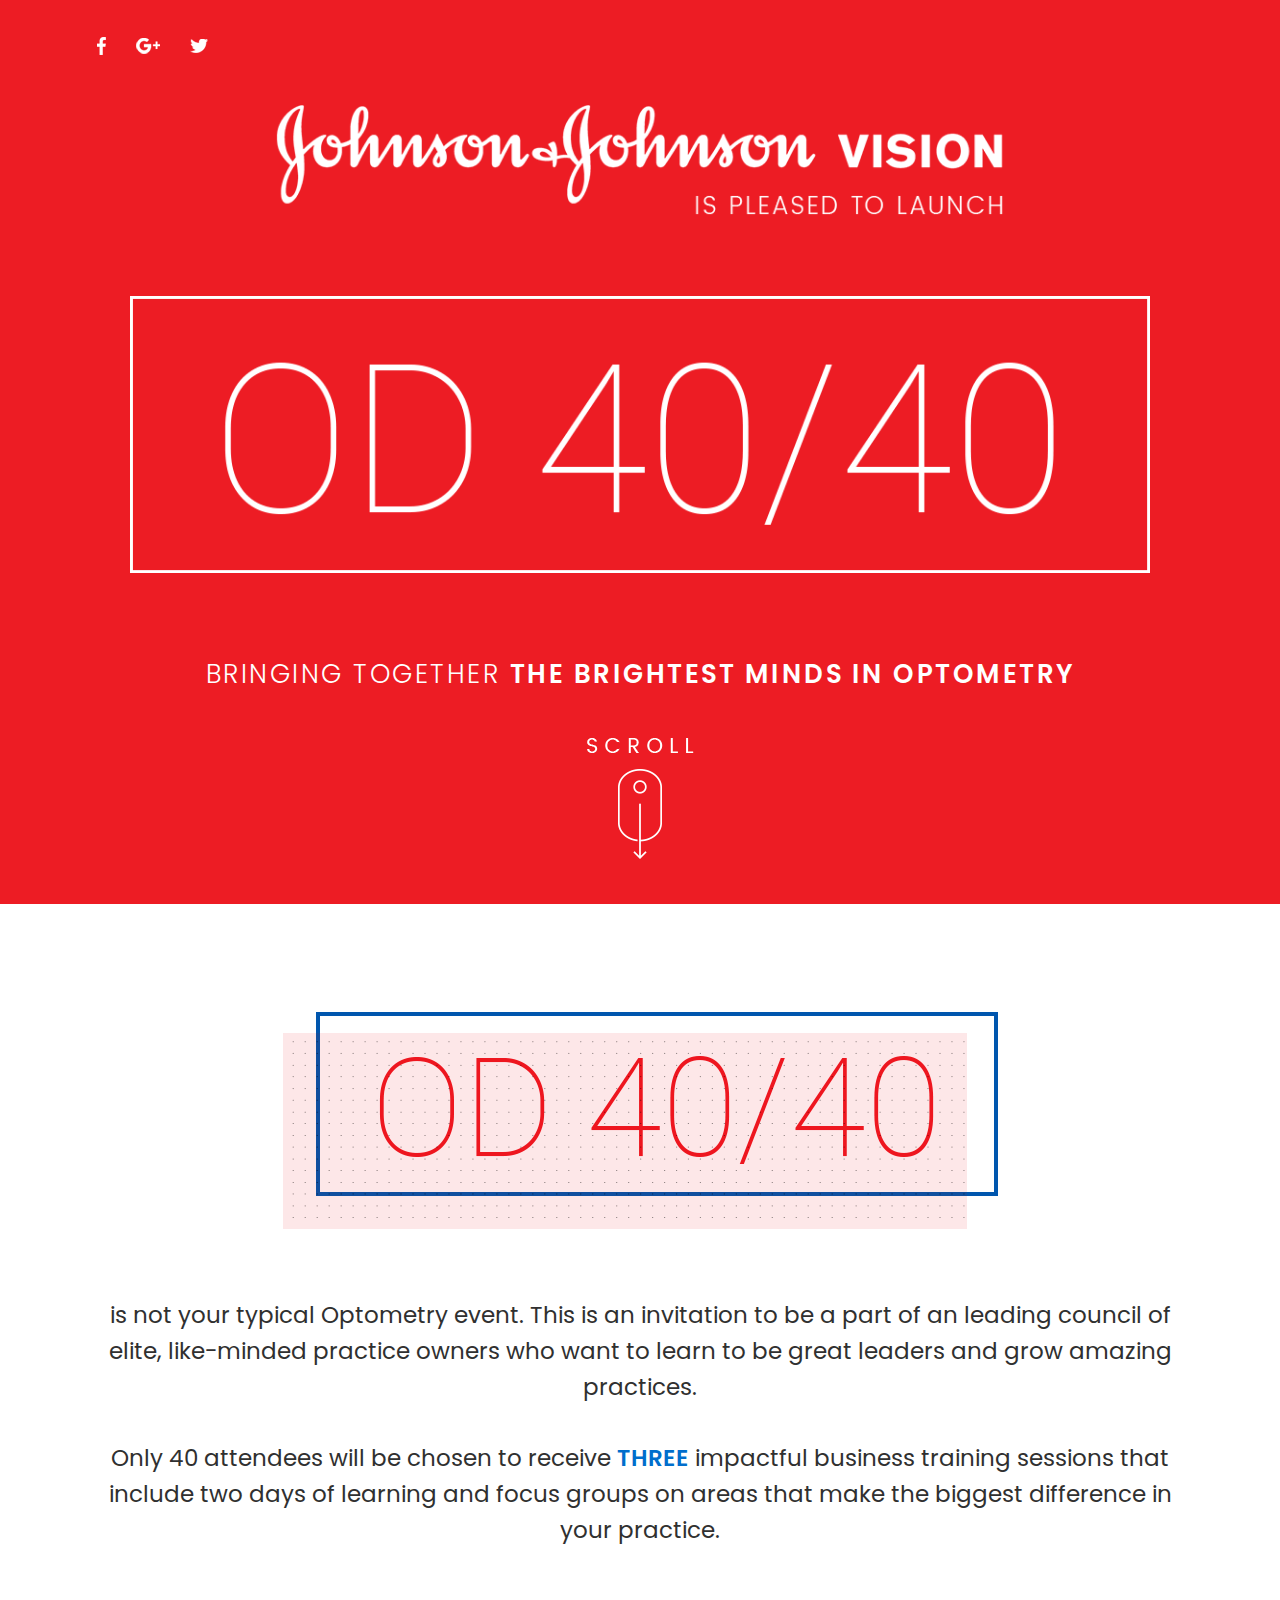
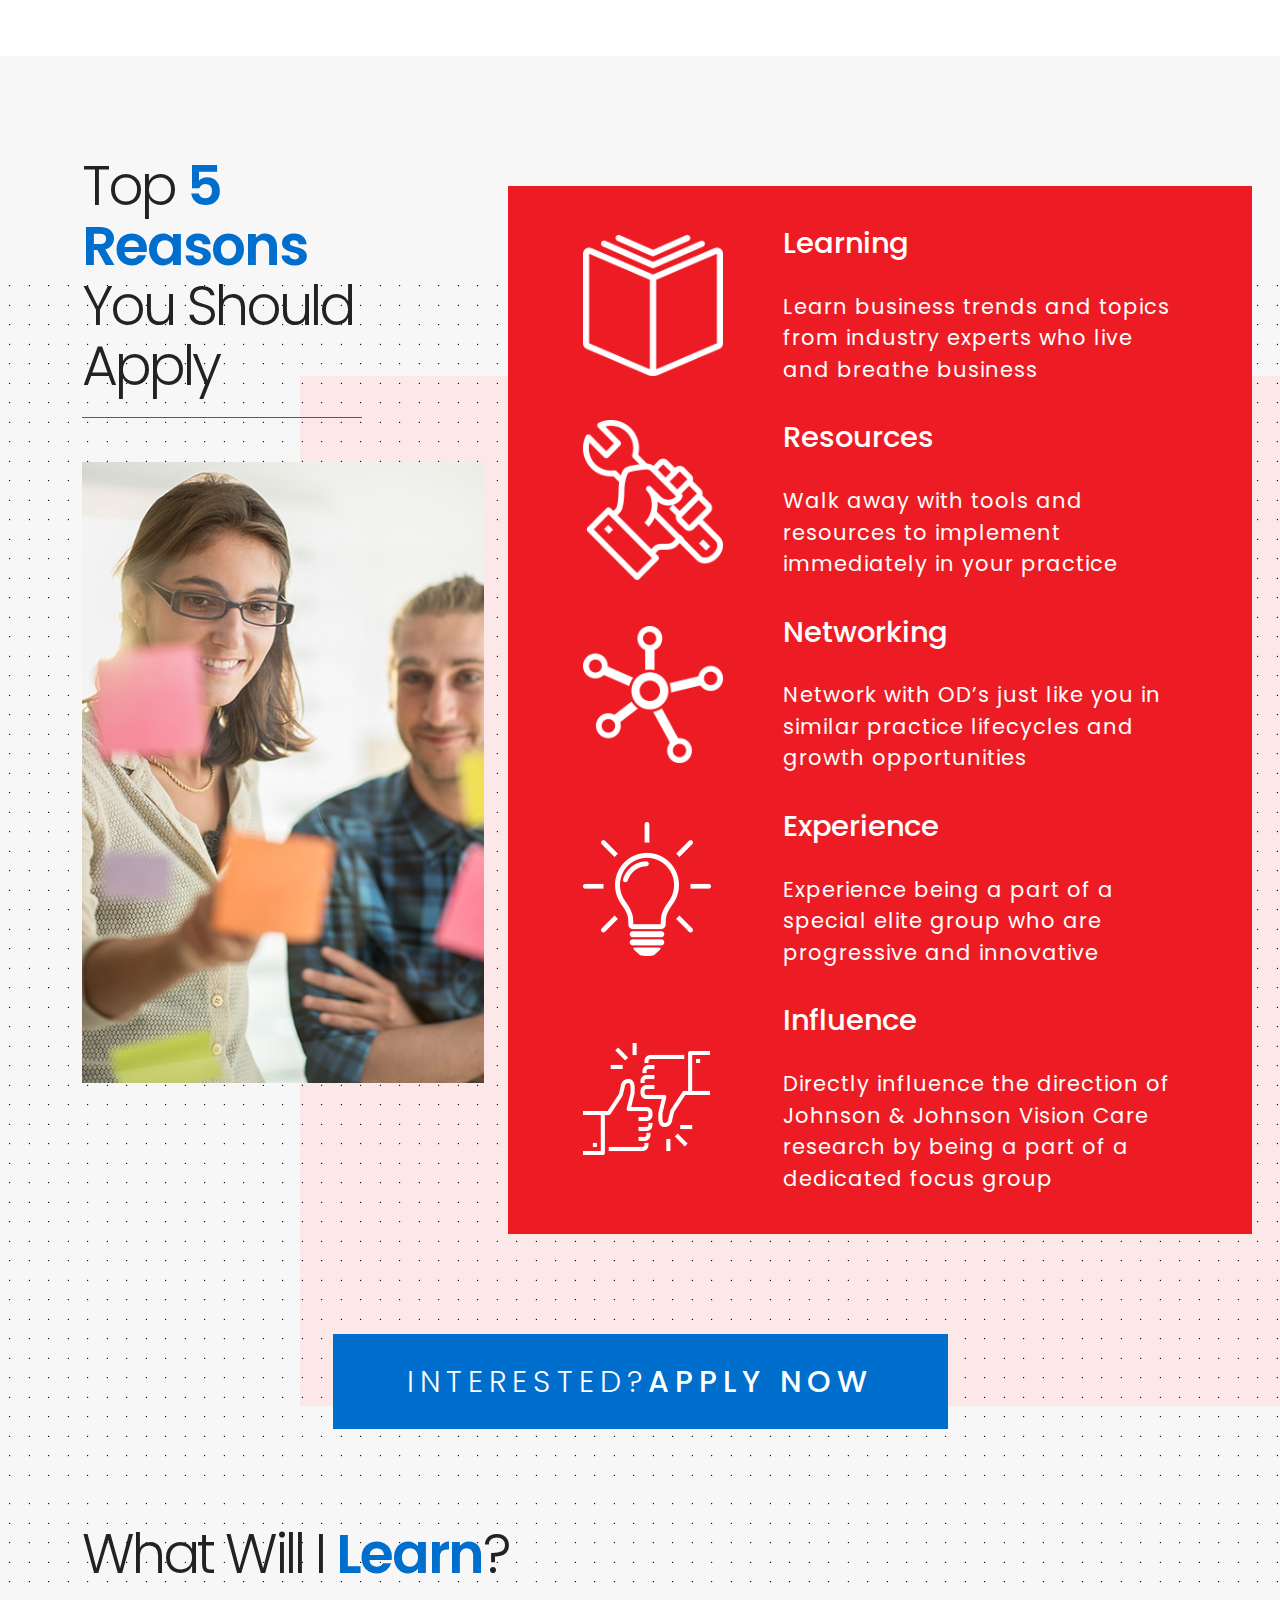
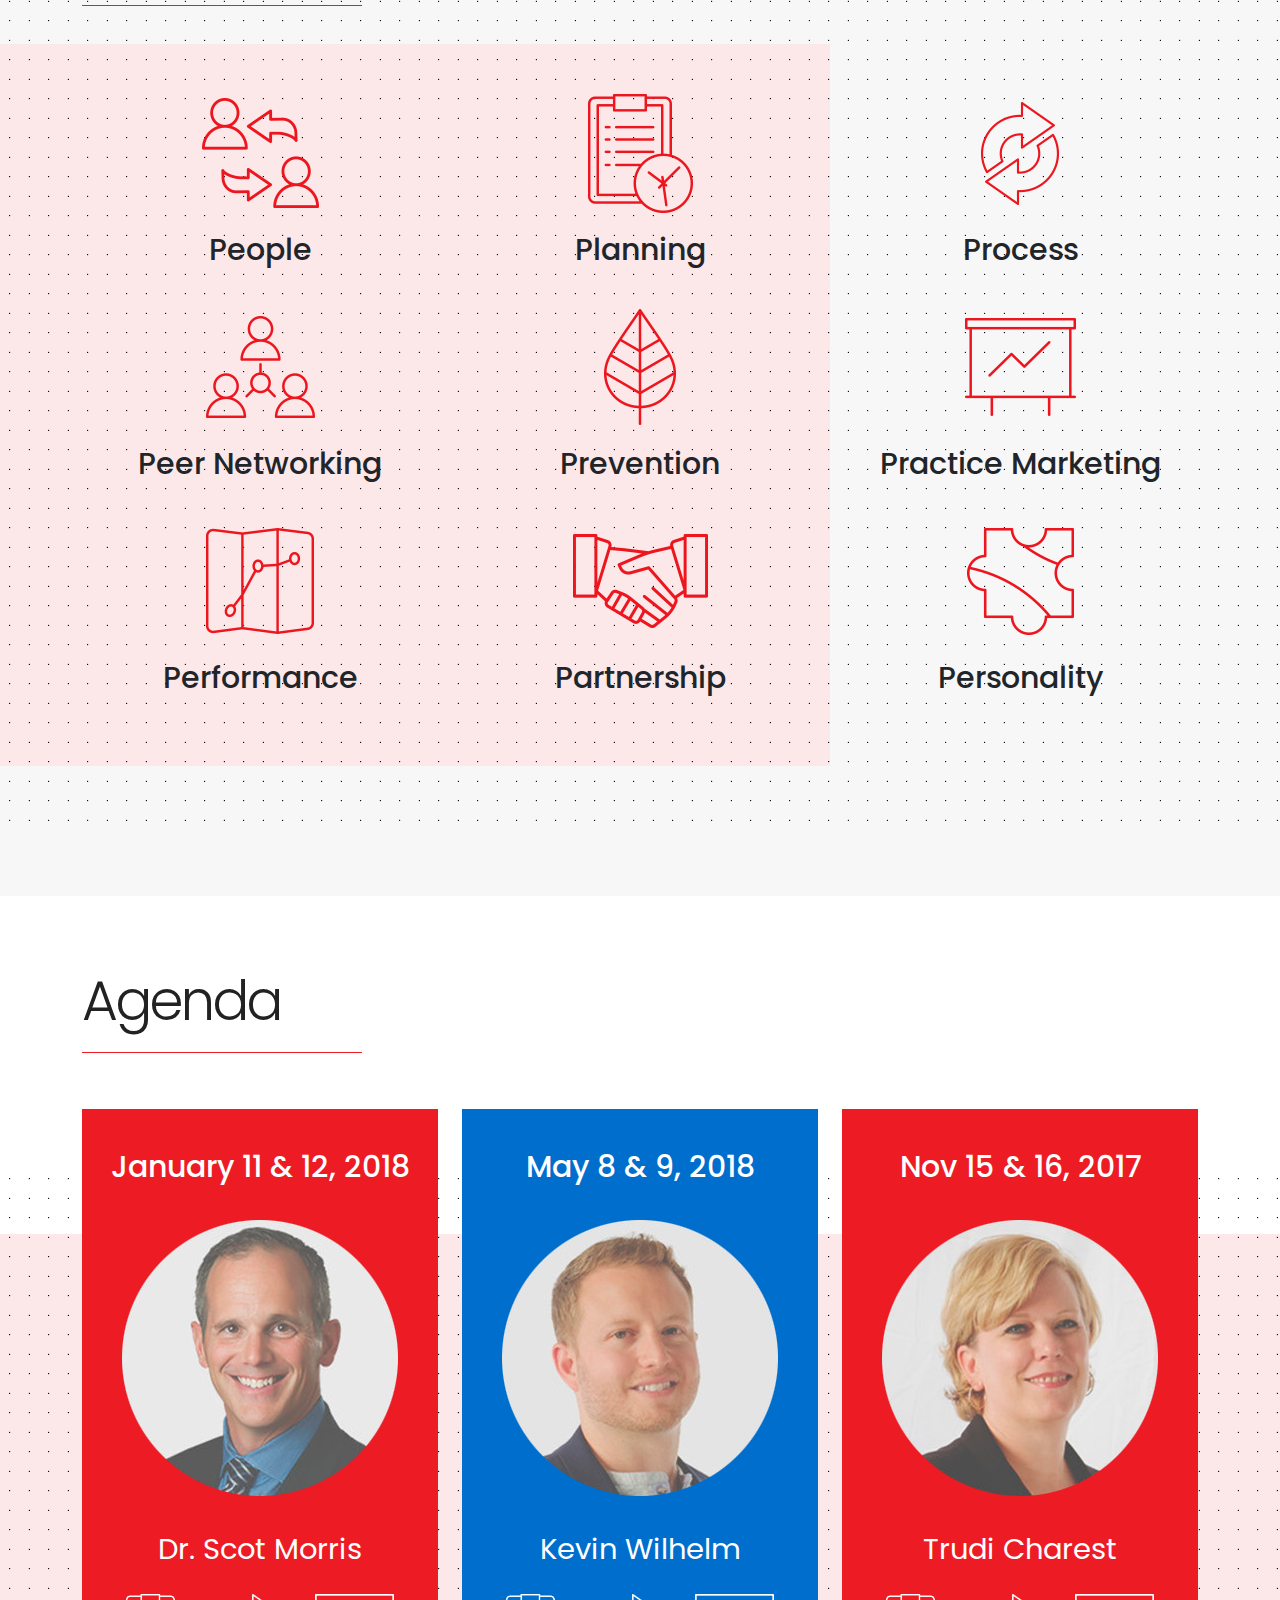
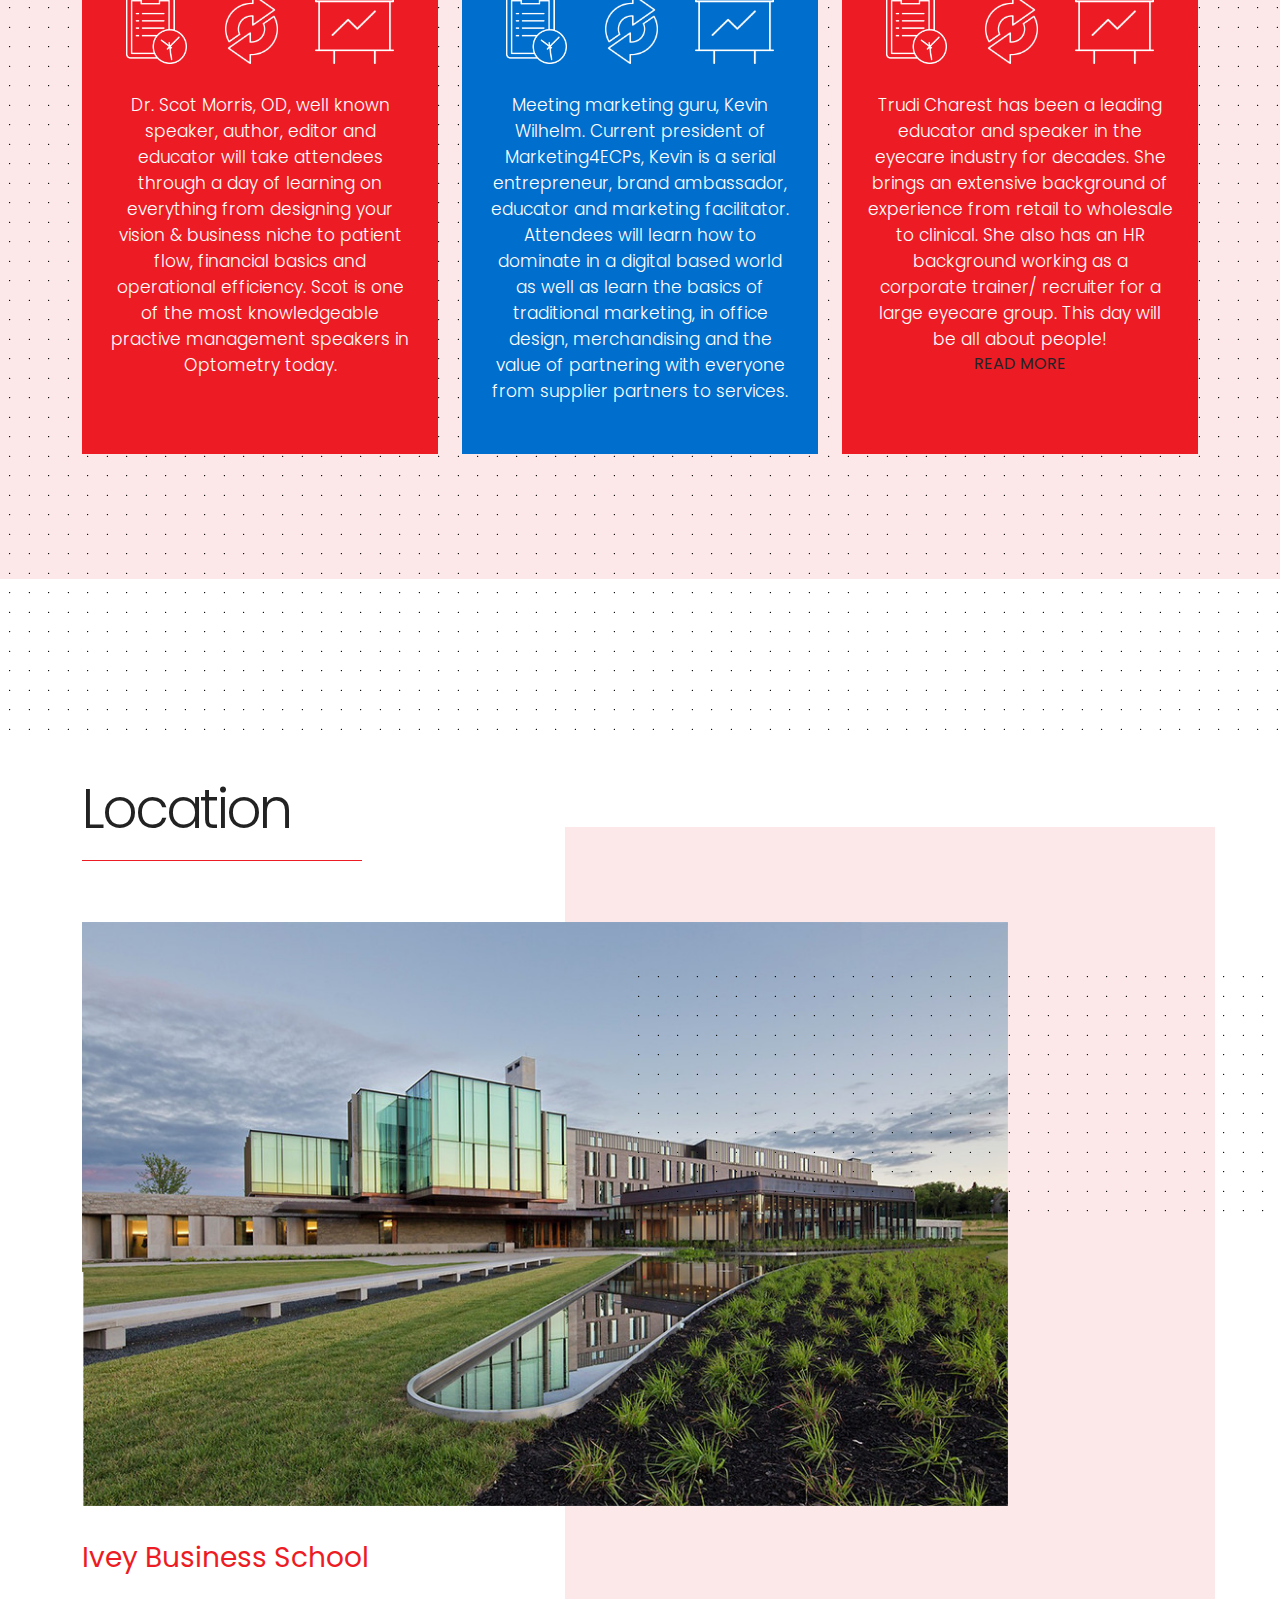
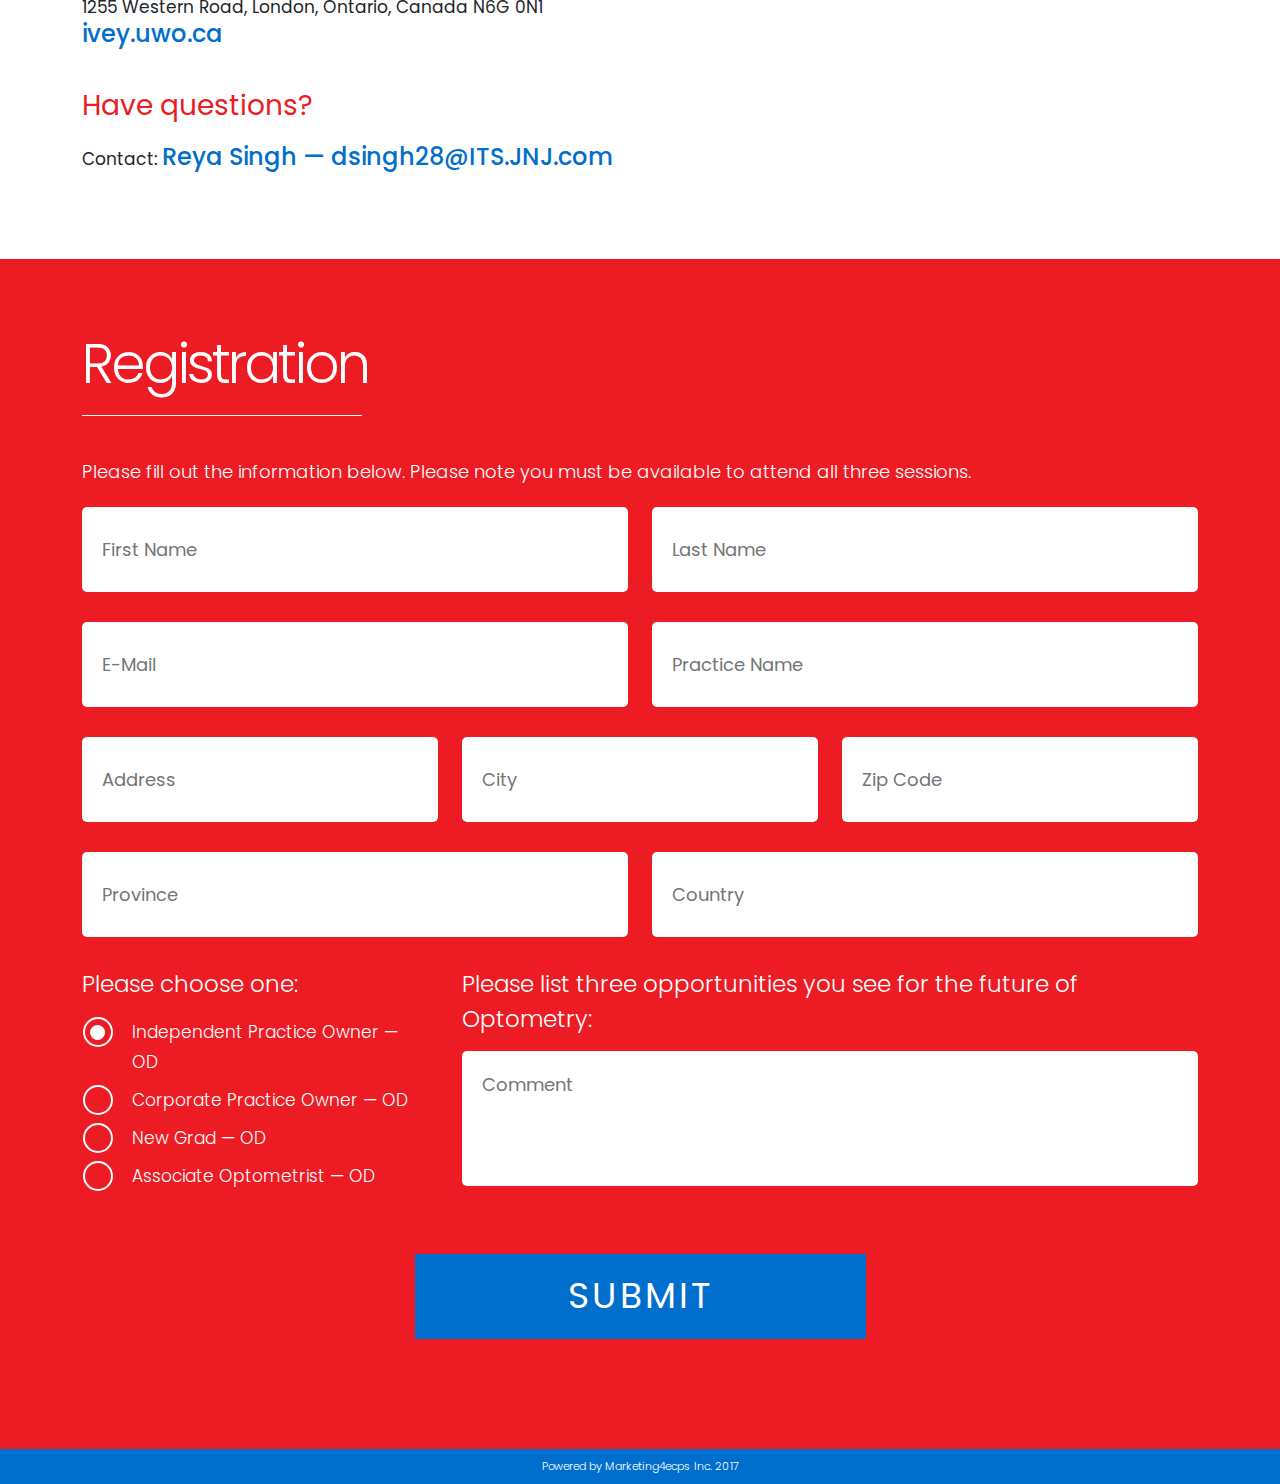
<file: landing/index.html>
<!DOCTYPE html>
<html lang="eng">
<head>
	<meta charset="utf-8">
	<title>Landing page</title>
	
	<meta name="viewport" content="width=device-width, initial-scale=1, maximum-scale=1">
	<link rel="stylesheet" href="assets/css/bootstrap.css">
	<link rel="stylesheet" href="assets/css/style.css">
	<link rel="stylesheet" href="assets/css/responsive.css">
</head>
<body>    
    <header>
        <div class="container">
            <div class="row justify-content-center">
                <div class="col-12 social-links-nav">
                    <a href="#" target="_blank">
                        <img src="assets/img/facebook-icon.png" />
                    </a>
                    <a href="#" target="_blank">
                        <img src="assets/img/google-plus-icon.png" />
                    </a>
                    <a href="#" target="_blank">
                        <img src="assets/img/twitter-icon.png" />
                    </a>
                </div>
                <div class="col-12 col-md-8 col-lg-6 col-xl-8 hero-title">
                    <img src="assets/img/Jonson_logo.png" />
<!--
                    <div class="hero-logo-container">
                        <img src="assets/img/Jonson_logo1.png" />
                        <h5>VISION</h5>
                        <p>is pleased to launch</p>
                    </div>
-->
                    
                </div>
                <div class="col-12 col-md-10 col-lg-8 col-xl-11 logo-block">
                    <img src="assets/img/JNJ-landingpage-hero-logo.png" />
                    <p>Bringing together <strong>the brightest minds in Optometry</strong></p>
                </div>
                <div class="col-12 scroll-button">
                    <a href="#register">
                        <img src="assets/img/JNJ-landingpage-hero-scroll-icon.png" />
                    </a>
                </div>
            </div>
        </div>
    </header>
    <section class="info-section">
        <div class="container">
            <div class="row justify-content-center">
                <div class="col-11 col-md-6 col-xl-8 info-title-container">
<!--
                    <div class="info-title-block">
                        <div class="info-title-container">
                            <h2>OD 40/40</h2>
                        </div>
                    </div>
-->
                    <img src="assets/img/JNJ-landingpage-OD4040.png"/>
                </div>
                <div class="col-12">
                    <p>
                        is not your typical Optometry event.  This is an invitation to be a part of an leading council of elite, like-minded practice owners who want to learn to be great leaders and grow amazing practices.
                    </p>
                    <p>
                       Only 40 attendees will be chosen to receive <span>three</span> impactful business training sessions that include two days of learning and focus groups on areas that make the biggest difference in your practice. 
                    </p>
                </div>
            </div>
        </div>
    </section>
    <section class="benefits-section">
        <div class="reasons-block">
            <div class="container">
                <div class="row justify-content-center spec-back-first">
                    <div class="custom-col-12 custom-col-xl-4">
                        <h2>Top <span>5 <br>Reasons</span><br> You Should<br> Apply</h2>
                        <div class="image-block">
                            <img src="assets/img/JNJ-landingpage-top5reasons-image.jpg" />
                        </div>
                    </div>
                    <div class="custom-col-12 custom-col-xl-8">
                        <div class="reasons-list">
                            <div class="reason-item">
                                <div class="item-icon">
                                    <img src="assets/img/JNJ-landingpage-learning-icon.png" />
                                </div>
                                <div class="reason-desc">
                                    <h4>Learning</h4>
                                    <p>Learn business trends and topics from industry experts who live and breathe business</p>
                                </div>
                            </div>
                            <div class="reason-item">
                                <div class="item-icon">
                                    <img src="assets/img/JNJ-landingpage-resourcing-icon.png" />
                                </div>
                                <div class="reason-desc">
                                    <h4>Resources </h4>
                                    <p>Walk away with tools and resources to implement immediately in your practice</p>
                                </div>
                            </div>
                            <div class="reason-item">
                                <div class="item-icon">
                                    <img src="assets/img/JNJ-landingpage-networking-icon.png" />
                                </div>
                                <div class="reason-desc">
                                    <h4>Networking </h4>
                                    <p>Network with OD’s just like you in similar practice lifecycles and growth opportunities </p>
                                </div>
                            </div>
                            <div class="reason-item">
                                <div class="item-icon">
                                    <img src="assets/img/JNJ-landingpage-experience-icon.png" />
                                </div>
                                <div class="reason-desc">
                                    <h4>Experience </h4>
                                    <p>Experience being a part of a special elite group who are progressive and innovative</p>
                                </div>
                            </div>
                            <div class="reason-item">
                                <div class="item-icon">
                                    <img src="assets/img/JNJ-landingpage-influence-icon.png" />
                                </div>
                                <div class="reason-desc">
                                    <h4>Influence </h4>
                                    <p>Directly influence the direction of Johnson & Johnson Vision Care research by being a part of a dedicated focus group </p>
                                </div>
                            </div>
                        </div>
                    </div>
                    <div class="col-12 register-button">
                        <a href="#register">Interested? <span>Apply Now</span></a>
                    </div>
                </div>
            </div>
        </div>
        <div class="learn-block">
            <div class="container">
                <div class="row justify-content-center spec-back-second">
                    <div class="col-12">
                        <h2>What Will I <span>Learn</span>?</h2>
                    </div>
                    <div class="col-6 col-md-4 skill-item">
                        <div class="skill-img">
                            <img src="assets/img/JNJ-landingpage-people-icon.png" />
                        </div>
                        <div class="skill-name">
                            <h4>People</h4>
                        </div>
                    </div>
                    <div class="col-6 col-md-4 skill-item">
                        <div class="skill-img">
                            <img src="assets/img/JNJ-landingpage-planning-icon.png" />
                        </div>
                        <div class="skill-name">
                            <h4>Planning</h4>
                        </div>
                    </div>
                    <div class="col-6 col-md-4 skill-item">
                        <div class="skill-img">
                            <img src="assets/img/JNJ-landingpage-process-icon.png" />
                        </div>
                        <div class="skill-name">
                            <h4>Process</h4>
                        </div>
                    </div>
                    <div class="col-6 col-md-4 skill-item">
                        <div class="skill-img">
                            <img src="assets/img/JNJ-landingpage-peernetworking-icon.png" />
                        </div>
                        <div class="skill-name">
                            <h4>Peer Networking</h4>
                        </div>
                    </div>
                    <div class="col-6 col-md-4 skill-item">
                        <div class="skill-img">
                            <img src="assets/img/JNJ-landingpage-prevention-icon.png" />
                        </div>
                        <div class="skill-name">
                            <h4>Prevention</h4>
                        </div>
                    </div>
                    <div class="col-6 col-md-4 skill-item">
                        <div class="skill-img">
                            <img src="assets/img/JNJ-landingpage-practicemarketing-icon.png" />
                        </div>
                        <div class="skill-name">
                            <h4>Practice Marketing</h4>
                        </div>
                    </div>
                    <div class="col-6 col-md-4 skill-item">
                        <div class="skill-img">
                            <img src="assets/img/JNJ-landingpage-performance-icon.png" />
                        </div>
                        <div class="skill-name">
                            <h4>Performance</h4>
                        </div>
                    </div>
                    <div class="col-6 col-md-4 skill-item">
                        <div class="skill-img">
                            <img src="assets/img/JNJ-landingpage-partnership-icon.png" />
                        </div>
                        <div class="skill-name">
                            <h4>Partnership</h4>
                        </div>
                    </div>
                    <div class="col-6 col-md-4 skill-item">
                        <div class="skill-img">
                            <img src="assets/img/JNJ-landingpage-personality-icon.png" />
                        </div>
                        <div class="skill-name">
                            <h4>Personality</h4>
                        </div>
                    </div>
                </div>
            </div>
        </div>
    </section>
    
    <section class="agenda-block">
        <div class="container">
            <div class="row">
                <div class="col-12">
                    <h2>Agenda</h2>
                </div>
            </div>
            <div class="row justify-content-center spec-back-agenda">
                <div class="col-12 col-md-9 col-lg-4 agenda-item">
                    <div class="agenda-item-container">
                        <div class="ag-date">
                            <h5>January 11 & 12, 2018</h5>
                        </div>
                        <div class="ag-img">
                            <img src="assets/img/scot-morris-photo.png" />
                        </div>
                        <div class="ag-name">
                            <p>Dr. Scot Morris</p>
                        </div>
                        <div class="ag-cat">
                            <div class="cat-item">
                                <img src="assets/img/JNJ-landingpage-planning-icon-white.png" />
                            </div>
                            <div class="cat-item">
                                <img src="assets/img/JNJ-landingpage-process-icon-white.png" />
                            </div>
                            <div class="cat-item">
                                <img src="assets/img/JNJ-landingpage-practicemarketing-icon-white.png" />
                            </div>
                        </div>
                        <div class="ag-desc">
                            <p>
                                Dr. Scot Morris, OD, well known speaker, author, editor and educator will take attendees through a day of learning on everything from designing your vision & business niche to patient flow, financial basics and operational efficiency. Scot is one of the most knowledgeable practive management speakers in Optometry today.
                            </p>
                        </div>
                    </div>
                </div>
                <div class="col-12 col-md-9 col-lg-4 agenda-item">
                    <div class="agenda-item-container">
                        <div class="ag-date">
                            <h5>May 8 & 9, 2018</h5>
                        </div>
                        <div class="ag-img">
                            <img src="assets/img/kevin-wilhelm-photo.png" />
                        </div>
                        <div class="ag-name">
                            <p>Kevin Wilhelm</p>
                        </div>
                        <div class="ag-cat">
                            <div class="cat-item">
                                <img src="assets/img/JNJ-landingpage-planning-icon-white.png" />
                            </div>
                            <div class="cat-item">
                                <img src="assets/img/JNJ-landingpage-process-icon-white.png" />
                            </div>
                            <div class="cat-item">
                                <img src="assets/img/JNJ-landingpage-practicemarketing-icon-white.png" />
                            </div>
                        </div>
                        <div class="ag-desc">
                            <p>
                                Meeting marketing guru, Kevin Wilhelm.   Current president of Marketing4ECPs, Kevin is a serial entrepreneur, brand ambassador, educator and marketing facilitator.  Attendees will learn how to dominate in a digital based world as well as learn the basics of traditional marketing, in office design, merchandising and the value of partnering with everyone from supplier partners to services.
                            </p>
                        </div>
                    </div>
                </div>
                <div class="col-12 col-md-9 col-lg-4 agenda-item">
                    <div class="agenda-item-container">
                        <div class="ag-date">
                            <h5>Nov 15 & 16, 2017</h5>
                        </div>
                        <div class="ag-img">
                            <img src="assets/img/trudi-charest-photo.png" />
                        </div>
                        <div class="ag-name">
                            <p>Trudi Charest</p>
                        </div>
                        <div class="ag-cat">
                            <div class="cat-item">
                                <img src="assets/img/JNJ-landingpage-planning-icon-white.png" />
                            </div>
                            <div class="cat-item">
                                <img src="assets/img/JNJ-landingpage-process-icon-white.png" />
                            </div>
                            <div class="cat-item">
                                <img src="assets/img/JNJ-landingpage-practicemarketing-icon-white.png" />
                            </div>
                        </div>
                        <div class="ag-desc">
                            <p>
                                Trudi Charest has been a leading educator and speaker in the eyecare industry for decades.  She brings an extensive background of experience from retail to wholesale to clinical.  She also has an HR background working as a corporate trainer/ recruiter for a large eyecare group.  This day will be all about people!  <!--Content will focus on the best HR techniques for small business as far as finding good staff, training, motivating as well as understanding how performance drives revenue and growing a strong team and culture.  We will also focus on networking and buying groups as well as setting prevention measures for your practice from theft, fraud and HR legalities every business owner needs to know.-->
                            </p>
                            <a id="readMoreBTN">READ MORE</a>
                        </div>
                    </div>
                </div>
            </div>
        </div>
    </section>
    
    <section class="location-block">
        <div class="container">
            <div class="row">
                <div class="col-12">
                    <h2>Location</h2>
                </div>
            </div>
            <div class="row location-spec-back">
                <div class="col-12 col-md-10 loc-img">
                    <img src="assets/img/JNJ-landingpage-location-image.jpg" />
                </div>
                <div class="col-12">
                    <h3>Ivey Business School</h3>
                    <p>1255 Western Road, London, Ontario, Canada N6G 0N1</p>
                    <a target="_blank" href="https://www.ivey.uwo.ca/">ivey.uwo.ca</a>
                </div>
            </div>
            <div class="row quest-block">
                <div class="col-12">
                    <h3>Have questions?</h3>
                    <p>Contact:  <a href="mailto:dsingh28@ITS.JNJ.com">Reya Singh — dsingh28@ITS.JNJ.com</a></p>
                </div>
            </div>
        </div>
    </section>
    
    <section class="registration-block" id="register">
        <div class="container">
            <div class="row">
                <div class="col-12">
                    <h2>Registration</h2>
                    <p>Please fill out the information below. Please note you must be available to attend all three sessions.</p>
                </div>
            </div>
            <form class="registr-form-container">
                <div class="row justify-content-center">
                    <div class="col-12 col-md-6">
<!--                        <label></label>-->
                        <input type="text" name="firstname" placeholder="First Name">
                    </div>
                    <div class="col-12 col-md-6">
<!--                        <label></label>-->
                        <input type="text" name="lastname" placeholder="Last Name">
                    </div>
                    <div class="col-12 col-md-6">
<!--                        <label></label>-->
                        <input type="text" name="email" placeholder="E-Mail">
                    </div>
                    <div class="col-12 col-md-6">
<!--                        <label></label>-->
                        <input type="text" name="practicename" placeholder="Practice Name">
                    </div>
                    <div class="col-12 col-lg-4">
<!--                        <label></label>-->
                        <input type="text" name="address" placeholder="Address">
                    </div>
                    <div class="col-12 col-md-6 col-lg-4">
<!--                        <label></label>-->
                        <input type="text" name="city" placeholder="City">
                    </div>
                    <div class="col-12 col-md-6 col-lg-4">
<!--                        <label></label>-->
                        <input type="text" name="zipcode" placeholder="Zip Code">
                    </div>
                    <div class="col-12 col-md-6">
<!--                        <label></label>-->
                        <input type="text" name="province" placeholder="Province">
                    </div>
                    <div class="col-12 col-md-6">
<!--                        <label></label>-->
                        <input type="text" name="country" placeholder="Country">
                    </div>
                    <div class="col-12 col-lg-5 col-xl-4">
                        <label>Please choose one:</label>
                        <label class="container">Independent Practice Owner — OD
                            <input type="radio" checked="checked" name="radio">
                            <span class="checkmark"></span>
                        </label>
                        <label class="container">Corporate Practice Owner — OD
                            <input type="radio" name="radio">
                            <span class="checkmark"></span>
                        </label>
                        <label class="container">New Grad — OD
                            <input type="radio" name="radio">
                            <span class="checkmark"></span>
                        </label>
                        <label class="container">Associate Optometrist — OD
                            <input type="radio" name="radio">
                            <span class="checkmark"></span>
                        </label>
                    </div>
                    <div class="col-12 col-lg-7 col-xl-8">
                        <label>Please list three opportunities you see for the future of Optometry:</label>
                        <textarea placeholder="Comment"></textarea>
                    </div>
                    <div class="col-12 col-md-8 col-lg-5">
                        <input type="submit" name="submit" value="Submit"/>
                    </div>
                </div>
            </form>
        </div>
    </section>
    
    <footer>
        <div class="container">
            <div class="row">
                <div class="col-12">
                    <p>Powered by Marketing4ecps Inc. 2017</p>
                </div>
            </div>
        </div>
    </footer>
    
    <script src="assets/js/jquery.js"></script>
    <script src="assets/js/script.js"></script>
</body>
</file>
<file: landing/assets/css/style.css>
@font-face {
  font-family: 'Poppins';
  src: url("fonts/Poppins-Regular.ttf") format("truetype");
  font-style: normal;
  font-weight: 400;
}
@font-face {
  font-family: 'Poppins';
  src: url("fonts/Poppins-Thin.ttf") format("truetype");
  font-style: normal;
  font-weight: 100;
}
@font-face {
  font-family: 'Poppins';
  src: url("fonts/Poppins-Light.ttf") format("truetype");
  font-style: normal;
  font-weight: 300;
}
@font-face {
  font-family: 'Poppins';
  src: url("fonts/Poppins-Medium.ttf") format("truetype");
  font-style: normal;
  font-weight: 500;
}
@font-face {
  font-family: 'Poppins';
  src: url("fonts/Poppins-SemiBold.ttf") format("truetype");
  font-style: normal;
  font-weight: 600;
}
@font-face {
  font-family: 'Poppins';
  src: url("fonts/Poppins-Bold.ttf") format("truetype");
  font-style: normal;
  font-weight: 700;
}
body {
  font-family: 'Poppins';
  cursor: default;
}
body strong {
  font-weight: 600;
}
body p {
  margin: 0;
}
body img {
  max-width: 100%;
}
body a {
  text-decoration: none;
  cursor: pointer;
}
body h2 {
  font-size: 55px;
  line-height: 60px;
  color: #222222;
  font-weight: 300;
  position: relative;
  letter-spacing: -3px;
  z-index: 2;
}
body h2:after {
  position: absolute;
  content: '';
  width: 280px;
  height: 1px;
  background-color: #ed1c24;
  left: 0;
  bottom: -22px;
}
body h2 span,
body h2 strong {
  font-weight: 600;
  color: #006ecc;
  letter-spacing: -2px;
}
body .custom-col-xl-4 {
  flex: 0 0 auto;
  width: 37.3333333333%;
  position: relative;
  z-index: 1;
}
body .custom-col-xl-8 {
  flex: 0 0 auto;
  width: 62.6666666667%;
  position: relative;
  z-index: 1;
}
@keyframes scrollHover {
  0% {
    transform: translateY(0);
  }
  50% {
    transform: translateY(13px);
  }
  100% {
    transform: translateY(0);
  }
}
@keyframes readMoreHover {
  0% {
    width: 0%;
  }
  100% {
    width: 100%;
  }
}
header {
  width: 100%;
  background-color: #ed1c24;
  padding-top: 33px;
  padding-bottom: 45px;
  background-size: cover;
  background-repeat: no-repeat;
  background-position: top center;
}
header p {
  text-transform: uppercase;
  color: #fff;
}
header .social-links-nav {
  margin-bottom: 48px;
}
header .social-links-nav a {
  float: left;
  display: block;
  margin: 0 15px 0;
  transform: scale(1);
  transition: transform 0.5s;
}
header .social-links-nav a:hover {
  transform: scale(1.3);
  transition: transform 0.5s;
}
header .hero-title {
  margin-bottom: 80px;
}
header .logo-block p {
  font-size: 26px;
  line-height: 28px;
  font-weight: 300;
  letter-spacing: 2.5px;
  text-align: center;
  margin-top: 87px;
}
header .scroll-button {
  display: flex;
  justify-content: center;
  margin-top: 50px;
  text-align: center;
}
header .scroll-button a {
  display: block;
  float: left;
}
header .scroll-button a:hover {
  animation: scrollHover 1s infinite;
}
.info-section {
  background-color: #fff;
  padding: 108px 0 73px;
}
.info-section .info-title-container {
  margin-bottom: 68px;
  text-align: center;
}
.info-section p {
  color: #303030;
  font-size: 23px;
  line-height: 36px;
  margin-bottom: 35px;
  text-align: center;
  letter-spacing: 0px;
}
.info-section p span,
.info-section p strong {
  color: #006ecc;
  text-transform: uppercase;
  font-weight: 600;
}
.benefits-section {
  position: relative;
  background-color: #f7f7f7;
  overflow: hidden;
  padding: 100px 0 70px;
}
.benefits-section:before {
  position: relative;
  content: '';
  width: 100%;
}
.benefits-section .reasons-block {
  padding-bottom: 55px;
  overflow: hidden;
}
.benefits-section .reasons-block .spec-back-first {
  position: relative;
}
.benefits-section .reasons-block .spec-back-first:before {
  position: absolute;
  content: '';
  width: 1126px;
  height: 1030px;
  top: 220px;
  left: 230px;
  background-color: #fce8e9;
}
.benefits-section .reasons-block .spec-back-first:after {
  position: absolute;
  content: '';
  width: 100vw;
  height: 100%;
  left: calc(50% - 50vw);
  top: 120px;
  background-image: url("../img/jnj-dots-pattern.png");
  background-repeat: repeat;
}
.benefits-section .reasons-block .image-block {
  margin-top: 66px;
}
.benefits-section .reasons-block .reasons-list {
  background-color: #ed1c24;
  padding: 40px 15px 40px 75px;
  margin-top: 30px;
  position: relative;
}
.benefits-section .reasons-block .reasons-list:after {
  position: absolute;
  content: '';
  display: block;
  height: 100%;
  width: 55px;
  top: 0;
  right: -54px;
  z-index: 1;
  background-color: #ed1c24;
}
.benefits-section .reasons-block .reasons-list .reason-item {
  display: flex;
  align-items: center;
}
.benefits-section .reasons-block .reasons-list .reason-item:not(:last-child) {
  margin-bottom: 35px;
}
.benefits-section .reasons-block .reasons-list .reason-item .reason-desc {
  margin: auto;
}
.benefits-section .reasons-block .reasons-list .reason-item .item-icon {
  margin-right: 60px;
  float: left;
  min-width: 140px;
}
.benefits-section .reasons-block .reasons-list .reason-item h4 {
  color: #fff;
  font-size: 29px;
  margin-bottom: 30px;
}
.benefits-section .reasons-block .reasons-list .reason-item p {
  color: #fff;
  font-size: 21px;
  letter-spacing: 1px;
}
.benefits-section .reasons-block .register-button {
  margin-top: 100px;
  position: relative;
  z-index: 1;
}
.benefits-section .reasons-block .register-button a {
  display: flex;
  align-items: center;
  justify-content: center;
  width: 615px;
  height: 95px;
  background-color: #006ecc;
  color: #fff;
  text-transform: uppercase;
  font-size: 30px;
  font-weight: 300;
  letter-spacing: 6px;
  transition: 0.5s;
  border: 4px solid transparent;
  margin: auto;
}
.benefits-section .reasons-block .register-button a span,
.benefits-section .reasons-block .register-button a strong {
  font-weight: 500;
}
.benefits-section .reasons-block .register-button a:hover {
  transition: 0.5s;
  background-color: #f7f7f7;
  color: #006ecc;
  border: 3px solid #006ecc;
  letter-spacing: 8px;
}
.benefits-section .learn-block {
  padding-top: 40px;
  padding-bottom: 130px;
  overflow: hidden;
}
.benefits-section .learn-block .spec-back-second {
  position: relative;
}
.benefits-section .learn-block .spec-back-second > div {
  position: relative;
  z-index: 1;
}
.benefits-section .learn-block .spec-back-second:before {
  position: absolute;
  content: '';
  height: calc(100% - 50px);
  width: 100vw;
  right: 33.33333%;
  top: 120px;
  background-color: #fce8e9;
}
.benefits-section .learn-block .spec-back-second:after {
  position: absolute;
  content: '';
  width: 100vw;
  height: calc(100% + 160px);
  left: calc(50% - 50vw);
  top: -30px;
  background-image: url("../img/jnj-dots-pattern.png");
  background-repeat: repeat;
}
.benefits-section .learn-block h2 {
  margin-bottom: 70px;
}
.benefits-section .learn-block .skill-item {
  margin-top: 40px;
}
.benefits-section .learn-block .skill-item .skill-img {
  display: flex;
  align-items: center;
  justify-content: center;
  margin-bottom: 20px;
  min-height: 118px;
  max-height: 118px;
}
.benefits-section .learn-block .skill-item .skill-name {
  text-align: center;
}
.benefits-section .learn-block .skill-item .skill-name h4 {
  margin-bottom: 0;
  font-size: 30px;
}
.agenda-block {
  background-color: #fff;
  padding: 75px 0 280px;
  overflow: hidden;
}
.agenda-block .spec-back-agenda {
  position: relative;
  margin-top: 70px;
}
.agenda-block .spec-back-agenda:before {
  position: absolute;
  content: '';
  height: 100%;
  width: 150vw;
  left: -220px;
  top: 125px;
  background-color: #fce8e9;
}
.agenda-block .spec-back-agenda:after {
  position: absolute;
  content: '';
  width: 100vw;
  height: calc(100% + 740px);
  right: -135px;
  top: 60px;
  background-image: url("../img/jnj-dots-pattern.png");
  background-repeat: repeat;
}
.agenda-block .agenda-item {
  z-index: 1;
}
.agenda-block .agenda-item .agenda-item-container {
  justify-content: center;
  height: 100%;
  background-color: #ed1c24;
  padding: 40px 25px 50px;
}
.agenda-block .agenda-item .agenda-item-container p,
.agenda-block .agenda-item .agenda-item-container h5 {
  color: #fff;
  text-align: center;
}
.agenda-block .agenda-item .agenda-item-container .ag-date h5 {
  font-size: 30px;
  font-weight: 500;
}
.agenda-block .agenda-item .agenda-item-container .ag-img {
  text-align: center;
  margin-top: 35px;
}
.agenda-block .agenda-item .agenda-item-container .ag-name {
  margin-top: 38px;
}
.agenda-block .agenda-item .agenda-item-container .ag-name p {
  font-size: 29px;
  line-height: 30px;
}
.agenda-block .agenda-item .agenda-item-container .ag-cat {
  margin-top: 30px;
  display: flex;
  width: 100%;
  align-items: center;
  justify-content: space-around;
}
.agenda-block .agenda-item .agenda-item-container .ag-cat .cat-item {
  height: 70px;
}
.agenda-block .agenda-item .agenda-item-container .ag-cat .cat-item img {
  max-height: 100%;
}
.agenda-block .agenda-item .agenda-item-container .ag-desc {
  margin-top: 28px;
  text-align: center;
}
.agenda-block .agenda-item .agenda-item-container .ag-desc p {
  font-size: 17px;
  line-height: 26px;
  font-weight: 300;
}
.agenda-block .agenda-item .agenda-item-container .ag-desc p.hidden {
  display: none;
}
.agenda-block .agenda-item .agenda-item-container .ag-desc .read-more-container {
  width: 100%;
  text-align: center;
}
.agenda-block .agenda-item .agenda-item-container .ag-desc .read-more-container #readMoreBTN {
  color: #fff;
  font-weight: 600;
  position: relative;
  text-transform: uppercase;
}
.agenda-block .agenda-item .agenda-item-container .ag-desc .read-more-container #readMoreBTN:after {
  position: absolute;
  content: "";
  width: 100%;
  height: 1px;
  bottom: 0;
  left: 0;
  background-color: #fff;
}
.agenda-block .agenda-item .agenda-item-container .ag-desc .read-more-container #readMoreBTN:hover:after {
  animation: readMoreHover 1s;
}
.agenda-block .agenda-item:nth-child(even) .agenda-item-container {
  background-color: #006ecc;
}
.location-block {
  background-color: #fff;
  padding: 45px 0 87px;
  overflow: hidden;
}
.location-block .location-spec-back {
  position: relative;
  margin-top: 30px;
  padding-top: 45px;
}
.location-block .location-spec-back .loc-img {
  margin-bottom: 35px;
}
.location-block .location-spec-back > div {
  position: relative;
  z-index: 1;
}
.location-block .location-spec-back:before {
  position: absolute;
  content: "";
  height: 100%;
  width: 57%;
  right: -5px;
  top: -50px;
  background-color: #fce8e9;
}
.location-block .location-spec-back:after {
  position: absolute;
  content: "";
  width: 100vw;
  height: 260px;
  left: 49%;
  top: 90px;
  background-image: url("../img/jnj-dots-pattern.png");
  background-repeat: repeat;
  z-index: 2;
}
.location-block .quest-block {
  margin-top: 40px;
  position: relative;
  z-index: 2;
}
.location-block h3 {
  color: #ed1c24;
  font-weight: 400;
  letter-spacing: 0px;
  margin-bottom: 20px;
}
.location-block p {
  font-size: 17px;
  letter-spacing: 0px;
}
.location-block a {
  color: #006ecc;
  font-size: 24px;
  line-height: 28px;
  font-weight: 500;
  transition: 0.5s;
}
.location-block a:hover {
  transition: 0.5s;
  color: #ed1c24;
}
.registration-block {
  background-color: #ed1c24;
  background-repeat: no-repeat;
  background-size: cover;
  padding: 75px 0 80px;
  color: #fff;
}
.registration-block h2 {
  color: #fff;
  margin-bottom: 65px;
}
.registration-block h2:after {
  background-color: #fff;
}
.registration-block p {
  font-size: 18px;
  line-height: 25px;
  letter-spacing: 0px;
  font-weight: 300;
}
.registration-block .registr-form-container {
  margin-top: 23px;
}
.registration-block .registr-form-container label {
  margin-bottom: 15px;
  font-size: 23px;
  font-weight: 300;
}
.registration-block .registr-form-container label.container {
  font-size: 17px;
  line-height: 30px;
  position: relative;
  padding-left: 50px;
  margin: 0 0 8px;
}
.registration-block .registr-form-container label.container input {
  position: absolute;
  opacity: 0;
  cursor: pointer;
  width: 0px;
  height: 0px;
}
.registration-block .registr-form-container label.container input:checked ~ .checkmark:after {
  display: block;
}
.registration-block .registr-form-container label.container input:checked ~ .checkmark {
  background-color: #fff;
}
.registration-block .registr-form-container label.container .checkmark {
  position: absolute;
  top: 8px;
  left: 8px;
  height: 15px;
  width: 15px;
  border-radius: 50%;
}
.registration-block .registr-form-container label.container .checkmark:after {
  content: '';
  position: absolute;
  bottom: -50%;
  left: -50%;
  border-radius: 50%;
  height: 30px;
  width: 30px;
  border: 2px solid #fff;
}
.registration-block .registr-form-container input {
  height: 85px;
  background-color: #fff;
  border-radius: 5px;
  border: none;
  width: 100%;
  padding: 0 20px 0;
  color: #212121;
  font-size: 18px;
  outline: none;
  margin-bottom: 30px;
}
.registration-block .registr-form-container input[type=submit] {
  background-color: #006ecc;
  font-size: 36px;
  color: #fff;
  font-weight: 400;
  text-transform: uppercase;
  letter-spacing: 3px;
  border-radius: 0px;
  transition: 0.5s;
  margin-top: 55px;
}
.registration-block .registr-form-container input[type=submit]:hover {
  transition: 0.5s;
  background-color: #f7f7f7;
  color: #006ecc;
  border: 3px solid #006ecc;
  letter-spacing: 8px;
}
.registration-block .registr-form-container input:hover,
.registration-block .registr-form-container input:focus {
  border: none;
  border-color: transparent;
}
.registration-block .registr-form-container input::-webkit-input-placeholder,
.registration-block .registr-form-container input::-moz-placeholder,
.registration-block .registr-form-container input:-ms-input-placeholder,
.registration-block .registr-form-container input:-moz-placeholder {
  color: #a5a6ab;
}
.registration-block .registr-form-container input:-webkit-autofill {
  background-color: #fff;
}
.registration-block .registr-form-container textarea {
  resize: none;
  background-color: #fff;
  border-radius: 5px;
  border: none;
  width: 100%;
  height: 135px;
  padding: 20px;
  color: #212121;
  font-size: 18px;
  outline: none;
}
footer {
  display: flex;
  align-items: center;
  height: 35px;
  background-color: #006ecc;
}
footer p {
  color: #fff;
  font-size: 11px;
  letter-spacing: 0px;
  text-align: center;
  font-weight: 300;
}
</file>
<file: landing/assets/css/responsive.css>
@media (max-width: 1400px) {
  .agenda-block .spec-back-agenda:before {
    left: -70px;
  }
  .agenda-block .spec-back-agenda:after {
    right: calc(50% - 50vw);
  }
}
@media (max-width: 1200px) {
  header .hero-title {
    margin-bottom: 50px;
  }
  header .logo-block p {
    margin-top: 50px;
  }
  header .scroll-button a {
    width: 90px;
  }
  .info-section {
    padding: 80px 0 60px;
  }
  .info-section p {
    font-size: 18px;
    line-height: 28px;
    margin-bottom: 25px;
  }
  .benefits-section {
    padding: 70px 0 50px;
  }
  .benefits-section .reasons-block {
    padding-bottom: 45px;
  }
  .benefits-section .reasons-block .spec-back-first:before {
    height: 80%;
  }
  .benefits-section .reasons-block .reasons-list {
    padding: 40px 35px 40px 40px;
  }
  .benefits-section .reasons-block .reasons-list:after {
    content: none;
  }
  .benefits-section .reasons-block .reasons-list .reason-item h4 {
    font-size: 26px;
    margin-bottom: 20px;
  }
  .benefits-section .reasons-block .reasons-list .reason-item .item-icon {
    min-width: 80px;
    margin-right: 40px;
  }
  .benefits-section .reasons-block .register-button a {
    width: 500px;
    font-size: 24px;
  }
  .benefits-section .learn-block .skill-item .skill-img {
    min-height: 90px;
    max-height: 90px;
  }
  .benefits-section .learn-block .skill-item .skill-img img {
    max-height: 90px;
  }
  .agenda-block {
    padding: 55px 0 170px;
  }
  .agenda-block .spec-back-agenda:before {
    left: -20px;
  }
  .agenda-block .agenda-item .agenda-item-container .ag-date h5 {
    font-size: 22px;
  }
  .agenda-block .agenda-item .agenda-item-container .ag-name p {
    font-size: 26px;
  }
  .agenda-block .agenda-item .agenda-item-container .ag-cat .cat-item {
    height: 60px;
  }
  .location-block {
    padding: 30px 0 50px;
  }
  .location-block a {
    font-size: 22px;
    line-height: 26px;
  }
  .location-block .location-spec-back {
    padding-top: 25px;
  }
  .registration-block {
    padding: 45px 0 50px;
  }
  .registration-block .registr-form-container label {
    font-size: 20px;
  }
  .registration-block .registr-form-container input {
    height: 70px;
  }
  .registration-block .registr-form-container input[type=submit] {
    font-size: 26px;
  }
}
@media (max-width: 992px) {
  body h2 {
    font-size: 35px;
    line-height: 40px;
  }
  body h2 br {
    display: none;
  }
  body .custom-col-12 {
    flex: 0 0 auto;
    width: 100%;
    position: relative;
    z-index: 1;
  }
  header .logo-block p {
    font-size: 22px;
  }
  .benefits-section .reasons-block {
    padding-bottom: 55px;
  }
  .benefits-section .reasons-block .spec-back-first:before {
    top: 150px;
  }
  .benefits-section .reasons-block .reasons-list {
    margin-top: 50px;
  }
  .benefits-section .reasons-block .image-block {
    display: none;
  }
  .benefits-section .reasons-block .register-button {
    margin-top: 40px;
  }
  .benefits-section .reasons-block .register-button a:hover {
    background-color: #006ecc;
    color: #fff;
    letter-spacing: 6px;
    border-color: transparent;
  }
  .benefits-section .learn-block {
    padding-bottom: 95px;
  }
  .benefits-section .learn-block .skill-item .skill-name h4 {
    font-size: 22px;
  }
  .agenda-block {
    padding: 55px 0 130px;
  }
  .agenda-block .spec-back-agenda {
    margin-top: 50px;
  }
  .agenda-block .spec-back-agenda:before {
    left: 0px;
    height: 98%;
  }
  .agenda-block .agenda-item:not(:last-child) {
    margin-bottom: 40px;
  }
  .agenda-block .agenda-item .agenda-item-container .ag-desc p {
    font-size: 18px;
  }
  .agenda-block .agenda-item .agenda-item-container .ag-desc #readMoreBTN {
    font-size: 20px;
  }
  .location-block a {
    font-size: 20px;
    line-height: 24px;
  }
  .location-block a:hover {
    color: #006ecc;
  }
  .registration-block {
    padding: 45px 0 20px;
  }
  .registration-block .registr-form-container input {
    height: 65px;
  }
  .registration-block .registr-form-container input[type=submit] {
    margin-top: 30px;
  }
  .registration-block .registr-form-container input[type=submit]:hover {
    background-color: #006ecc;
    color: #fff;
    letter-spacing: 6px;
    border-color: transparent;
  }
  .registration-block .registr-form-container label.container:last-child {
    margin-bottom: 30px;
  }
  footer {
    height: 50px;
  }
  footer p {
    font-size: 18px;
  }
}
@media (max-width: 768px) {
  .benefits-section .reasons-block .reasons-list .reason-item h4 {
    font-size: 22px;
  }
  .benefits-section .reasons-block .reasons-list .reason-item p {
    font-size: 18px;
  }
  .benefits-section .reasons-block .reasons-list .reason-item:not(:last-child) {
    margin-bottom: 40px;
  }
  .benefits-section .reasons-block .register-button a {
    height: 70px;
    font-size: 18px;
    width: 100%;
  }
  .benefits-section .learn-block {
    padding-top: 25px;
  }
  .benefits-section .learn-block .spec-back-second:before {
    right: 50%;
  }
  .agenda-block .spec-back-agenda:before {
    left: -30px;
  }
  .location-block .location-spec-back:after {
    height: 150px;
  }
  .registration-block .registr-form-container label.container {
    font-size: 18px;
  }
}
@media (max-width: 480px) {
  body h2:after {
    width: 150px;
  }
  .info-section {
    padding: 50px 0 30px;
  }
  .info-section p {
    font-size: 16px;
    line-height: 24px;
  }
  .benefits-section .reasons-block .reasons-list .reason-item {
    display: block;
  }
  .benefits-section .reasons-block .reasons-list .reason-item .item-icon {
    width: 100%;
    margin: 0;
    margin-bottom: 15px;
    text-align: center;
  }
  .benefits-section .reasons-block .reasons-list .reason-item .item-icon img {
    max-height: 80px;
  }
  .benefits-section .reasons-block .reasons-list .reason-item .reason-desc {
    width: 100%;
    text-align: center;
  }
  .benefits-section .reasons-block .skill-item {
    margin-top: 20px;
  }
  .benefits-section .reasons-block .skill-item .skill-img {
    min-height: 70px;
    max-height: 70px;
  }
  .benefits-section .reasons-block .skill-item .skill-img img {
    max-height: 70px;
  }
  .benefits-section .reasons-block .skill-item .skill-name h4 {
    font-size: 18px;
  }
  .agenda-block .agenda-item .agenda-item-container {
    padding: 20px;
  }
  .agenda-block .agenda-item .agenda-item-container .ag-img {
    margin-top: 20px;
  }
  .agenda-block .agenda-item .agenda-item-container .ag-name {
    margin-top: 20px;
  }
  .agenda-block .agenda-item .agenda-item-container .ag-cat {
    margin-top: 20px;
  }
  .agenda-block .agenda-item .agenda-item-container .ag-desc {
    margin-top: 20px;
  }
  .location-block h3 {
    font-size: 20px;
    margin-bottom: 15px;
  }
  .location-block p {
    font-size: 12px;
  }
  .location-block a {
    font-size: 15px;
    line-height: 20px;
  }
  .registration-block .registr-form-container input[type=submit] {
    font-size: 18px;
    height: 70px;
  }
  .registration-block .registr-form-container textarea {
    height: 200px;
  }
}
</file>
